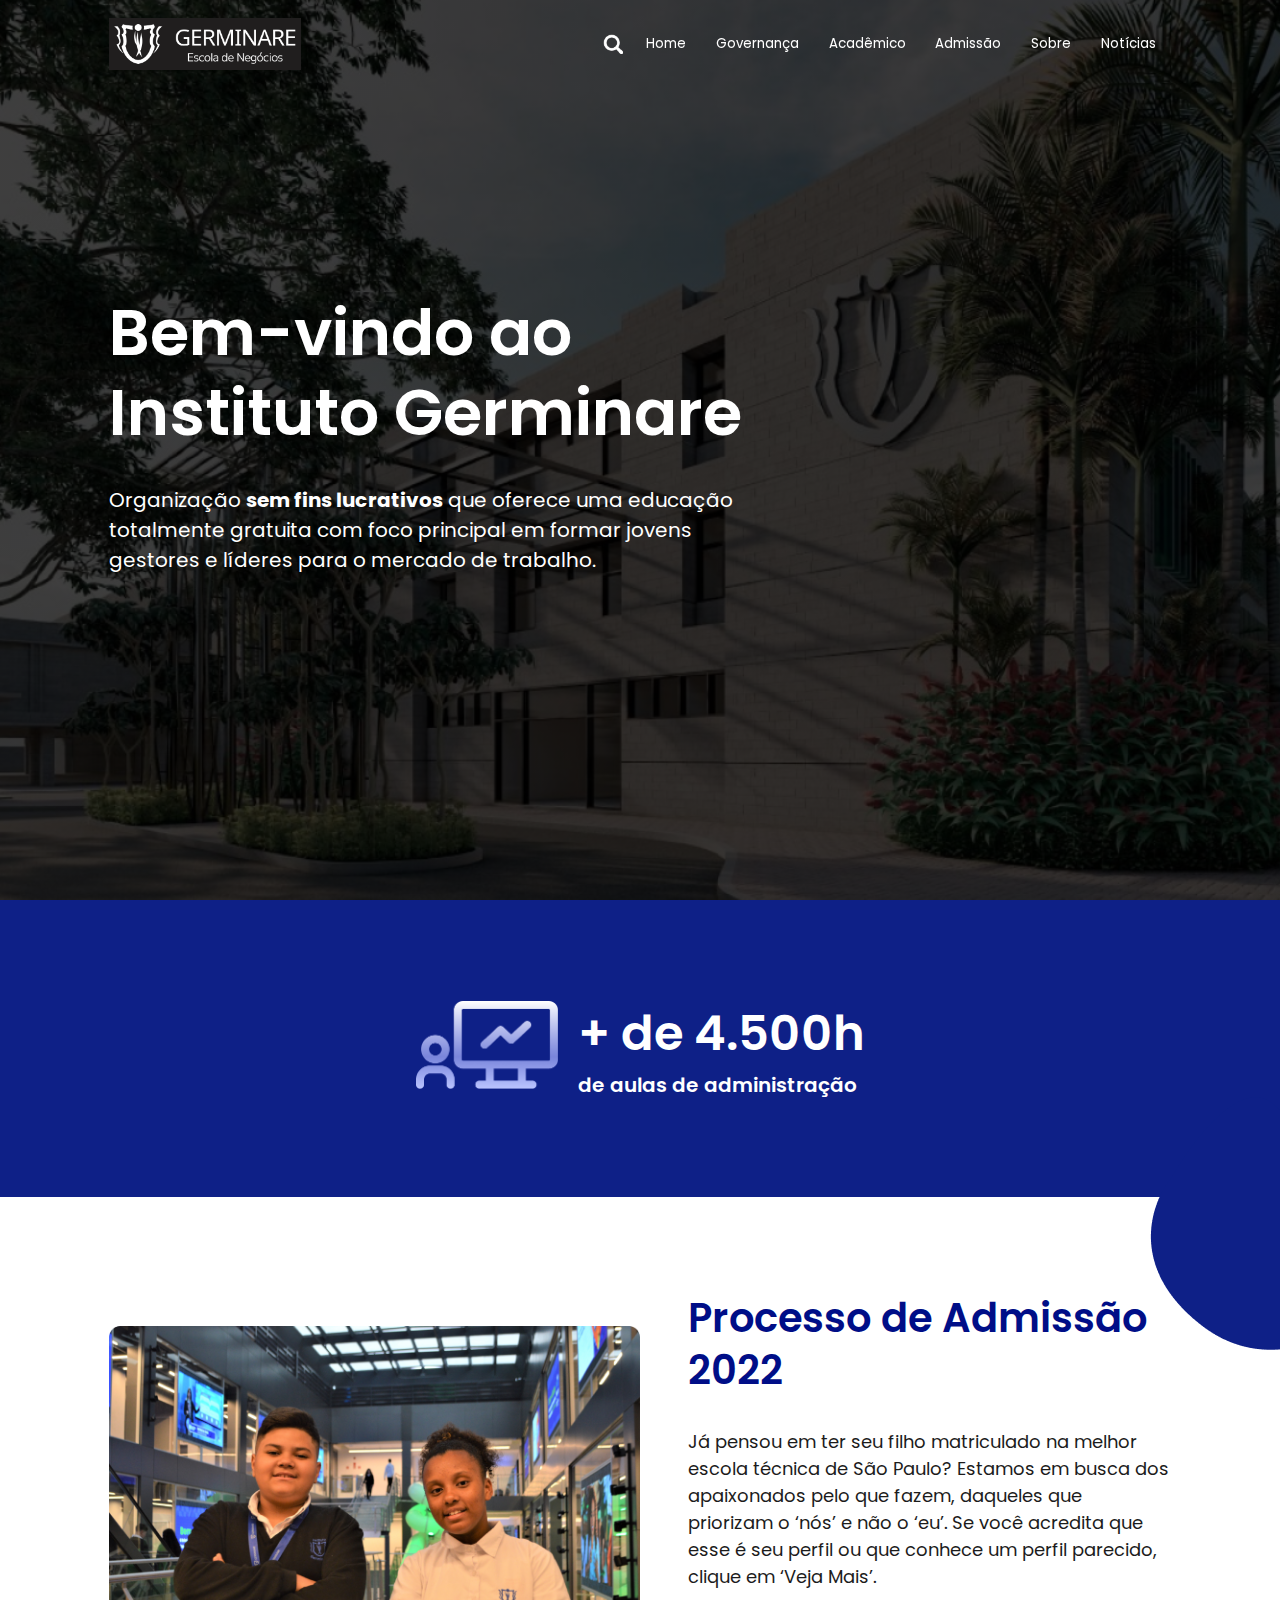
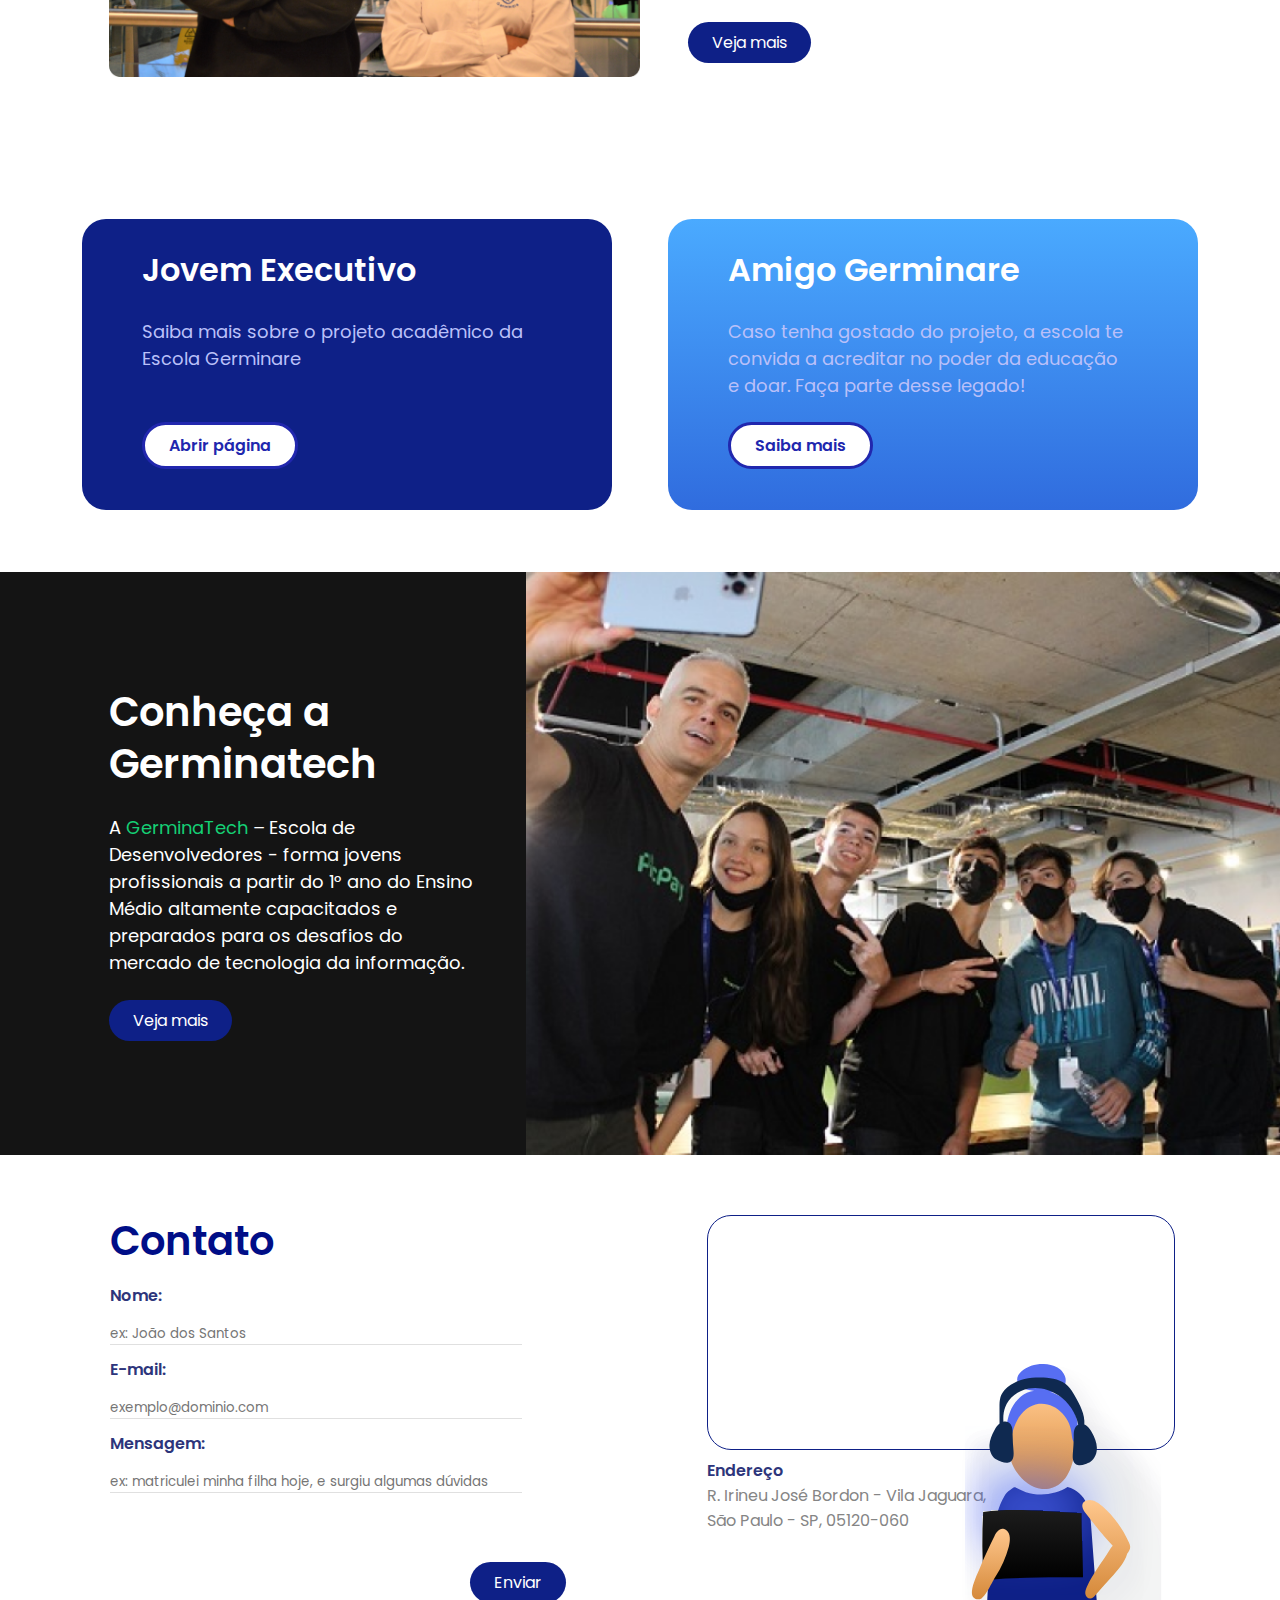
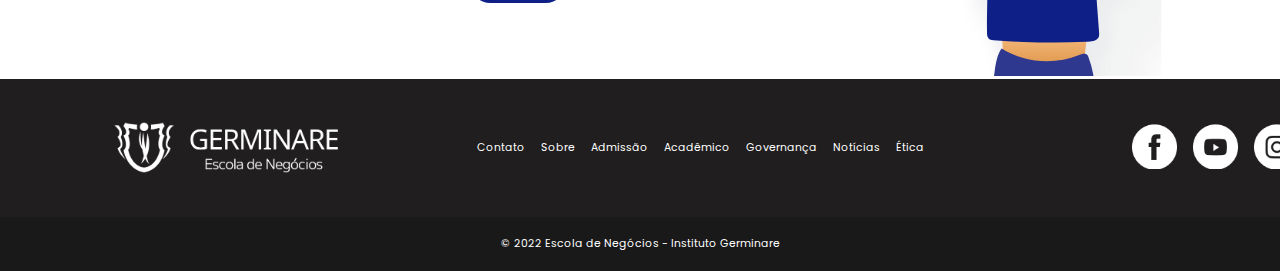
<file: index.html>
<!DOCTYPE html>
<html lang="pt-br">
<head>
    <meta charset="UTF-8">
    <meta http-equiv="X-UA-Compatible" content="IE=edge">
    <meta name="viewport" content="width=device-width, initial-scale=1.0">
    <title>Escola Germinare</title>
    <link rel="stylesheet" href="style.css">
    <link rel="stylesheet" href="responsive.css">
    <script defer src="script.js"></script>


    <!-- font poppins -->
    <link rel="preconnect" href="https://fonts.googleapis.com">
    <link rel="preconnect" href="https://fonts.gstatic.com" crossorigin>
    <link href="https://fonts.googleapis.com/css2?family=Be+Vietnam+Pro:wght@100&family=Poppins:wght@400;600;700;800&display=swap" rel="stylesheet">


</head>
<body onscroll="changeHeader()">
    <div class="hall-site">
        <header class="principal header-general">
                <nav class="header_nav">
                    <div id="parte_1">
                        <img src="./assets/home-assets/logogerminare.png" alt="Logo Germinare" id="logo-germinare">
                    </div>
                    <div class="flex">
                        <img src="./assets/home-assets/ico__search.png" alt="Ícone de Pesquisa" id="icone-pesquisa">
                        <ul id="parte_2">
                            <li><a href=""><h5>Home</h5></a></li>
                            <li><a href=""><h5>Governança</h5></a></li>
                            <li><a href=""><h5>Acadêmico</h5></a></li>
                            <li><a href=""><h5>Admissão</h5></a></li>
                            <li><a href="sobrepage.html"><h5>Sobre</h5></a></li>
                            <li><a href=""><h5>Notícias</h5></a></li>
                        </ul>
                    </div>
                </nav>
        </header>
        <header class="alternativeHeader header-general"  >
            <nav class="header_nav">
                <div id="parte_1">
                    <img src="./assets/home-assets/logogerminare.png" alt="Logo Germinare" id="logo-germinare">
                </div>
                <img src="./assets/home-assets/ico__search.png" alt="Ícone de Pesquisa" id="icone-pesquisa">
                <img style="margin-left: 1.6rem;" src="././assets/home-assets/svg-menu.svg" onclick="openMenu()">
            </nav>
        </header>
        <div class="menu-hidden">
            <img src="././assets/home-assets/svg-close.svg" onclick="closeMenu()">
            <ul class="flex">
                <li><a href=""><h5>Home</h5></a></li>
                <li><a href=""><h5>Governança</h5></a></li>
                <li><a href=""><h5>Acadêmico</h5></a></li>
                <li><a href=""><h5>Admissão</h5></a></li>
                <li><a href="sobrepage.html"><h5>Sobre</h5></a></li>
                <li><a href=""><h5>Notícias</h5></a></li>
            </ul>
        </div>

        <div id="content-banner">
            <h1>Bem-vindo ao Instituto Germinare</h1>
            <p id="header-paragraph">Organização <span style="font-weight: 700;">sem fins lucrativos</span> que oferece uma educação totalmente gratuita com foco principal em formar jovens gestores e líderes para o mercado de trabalho.</p>
        </div>
    </div>

    <div id="bigNumber">
        <div id="geral-bigNumber">
            <div>
                <img id="img-bigNumber" src="./assets/home-assets/Union.png" alt="">
            </div>

            <div>
                <p id="titulo-bigNumber">+ de 4.500h</p>
                <p id="descricao-bigNumber">de aulas de administração</p>
            </div>
        </div>
    </div>

    <div>
        <div id="processoAdmissão" class="flex" >
            <img id="img-processoAdmissao" class="block" src="./assets/home-assets/foto-processo-de-admissao.png" alt="">

            <div id="info-processoAdmissão" class="block">
                <h3 class="tituloUm" id="titulo-processoAdmissão">Processo de Admissão 2022</h3>
                <p class="body18" id="content-processoAdmissão">Já pensou em ter seu filho matriculado na melhor escola técnica de São Paulo? Estamos em busca dos apaixonados pelo que fazem, daqueles que priorizam o ‘nós’ e não o ‘eu’. Se você acredita que esse é seu perfil ou que conhece um perfil parecido, clique em ‘Veja Mais’.</p>
                <button class="btn-backgroundAzul">Veja mais</button>
            </div>
            <img id="forma" src="./assets/home-assets/forma.png" alt="">
        </div>
    </div>


    <div>
        <div id="jovemAmigo">
            <div id="jovemExecutivo" class="banner">
                <h4 class="subtitle">Jovem Executivo</h4>
                <p class="body18" id="content-jovemExecutivo">Saiba mais sobre o projeto acadêmico da Escola Germinare</p>
                <button class="btn-backgroundBranco">Abrir página</button>
            </div>

            <div id="amigoGerminare" class="banner">
                <h4 class="subtitle">Amigo Germinare</h4>
                <p class="body18" id="content-amigoGerminare">Caso tenha gostado do projeto, a escola te convida a acreditar no poder da educação e doar. Faça parte desse legado!</p>

                <div class="btn-amigoGerminare">
                    <button class="btn-backgroundBranco">Saiba mais</button>
                </div>
            </div>
        </div>
    </div>

    <div id="germinatech">
        <div id="geral-germinatech" class="flex">
            <div id="content-germinatech" class="block">
                <h3 class="tituloUm" id="titulo-germinatech">Conheça a Germinatech</h3>
                <p class="body18" id="conteudo-germinatech">A <span style="color: #15CF74;">GerminaTech</span> – Escola de Desenvolvedores - forma jovens profissionais a partir do 1° ano do Ensino Médio altamente capacitados e preparados para os desafios do mercado de tecnologia da informação.</p>
                <button class="btn-backgroundAzul">Veja mais</button>
            </div>
            <img class="img-tech" src="./assets/home-assets/img-tech.png" alt="imagem alunos germinatech">
        </div>
    </div>

    <div id="contato">
        <div id="geral-contato" class="flex">
            <div id="form" class="block">
                <h2 class="tituloUm" id="titulo-contatos">Contato</h2>
                <form action="">
                    <div class="informacao">
                        <label for="Nome" class="label-form">Nome:</label>
                        <input type="text" placeholder="ex: João dos Santos" class="input-form">
                    </div>
                    <div class="informacao">
                        <label for="E-mail" class="label-form">E-mail:</label>
                        <input type="text" placeholder="exemplo@dominio.com" class="input-form">
                    </div>
                    <div class="informacao">
                        <label for="Mensagem" class="label-form">Mensagem:</label>
                        <input type="text" placeholder="ex: matriculei minha filha hoje, e surgiu algumas dúvidas" class="input-form">
                    </div>
                    <button type="submit" class="btn-backgroundAzul" id="btn-form">Enviar</button>
                </form>
            </div>

            <div id="mapa" class="block">
                <iframe src="https://www.google.com/maps/embed?pb=!1m14!1m8!1m3!1d14634.170678169487!2d-46.7317863!3d-23.5129766!3m2!1i1024!2i768!4f13.1!3m3!1m2!1s0x0%3A0xcc322969008a3e57!2sInstituto%20J%26F!5e0!3m2!1spt-BR!2sbr!4v1669914293894!5m2!1spt-BR!2sbr"  allowfullscreen="" loading="lazy" referrerpolicy="no-referrer-when-downgrade"></iframe>

                <h3 id="endereco">Endereço</h3>
                <p id="descricao-endereco">R. Irineu José Bordon - Vila Jaguara, São Paulo - SP, 05120-060</p>
            </div>
            <img class="img-contatos" src="././assets/home-assets/svg-ilustracao.svg">
        </div>

    </div>

    <footer>
        <div id="geral">
            <div id="part_1">
                <img src="./assets/home-assets/logogerminare.png" alt="Logo Germinare" id="logo_germinare">
                <div id="textos">
                    <a href="">
                        <h6>Contato</h6>
                    </a>
                    <a href="">
                        <h6>Sobre</h6>
                    </a>
                    <a href="">
                        <h6>Admissão</h6>
                    </a>
                    <a href="">
                        <h6>Acadêmico</h6>
                    </a>
                    <a href="">
                        <h6>Governança</h6>
                    </a>
                    <a href="">
                        <h6>Notícias</h6>
                    </a>
                    <a href="">
                        <h6>Ética</h6>
                    </a>
                </div>
                <a href="https://pt-br.facebook.com/germinareoficial/">
                    <img src="./assets/home-assets/logo_facebook.png" alt="Logo Facebook" class="logo_redes">
                </a>
                <a href="https://www.youtube.com/@escolagerminare9230/videos">
                    <img src="./assets/home-assets/logo_youtube.png" alt="Logo YouTube" class="logo_redes">
                </a>
                <a href="https://www.instagram.com/escolagerminare/">
                    <img src="./assets/home-assets/logo_ins.png" alt="Logo Instagram" class="logo_redes">
                </a>
            </div>

            <div id="part_2">
                <h6>© 2022 Escola de Negócios - Instituto Germinare</h6>
            </div>
        </div>
    </footer>

</body>
</html>
</file>
<file: style.css>
/* general formatations */

* {
  margin: 0;
  padding: 0;
  box-sizing: border-box;
  list-style: none;

}

html {
  font-size: 62.5%;
}

body {
  font-family: "Poppins", sans-serif;
  color: #ffffff;
  font-size: 2rem;
  overflow-x: hidden;
}

.tituloUm {
  font-size: 4rem;
  font-weight: 600;
  line-height: 5.2rem;
  color: #000e87;
}


.body18 {
  font-size: 1.8rem;
  line-height: 2.7rem;
}

.subtitle {
  font-size: 3.2rem;
  font-weight: 600;
}

.btn-backgroundBranco:not(:hover) {
  font-family: "Poppins";
  transition-duration: 150ms;
  padding: 0.8rem 2.4rem;
  background-color: #ffffff;
  color: #2127ae;
  font-size: 1.6rem;
  font-weight: 600;
  border: 3px solid #2127ae;
  border-radius: 20rem;
  align-self:baseline;
}

.btn-backgroundBranco:hover {
  background-color: rgba(0, 0, 0, 0);
  font-family: "Poppins";
  transition-duration: 150ms;
  padding: 0.8rem 2.4rem;
  color: #ffffff;
  border: 3px solid #ffffff;
  border-radius: 20rem;
  font-size: 1.6rem;
  font-weight: 600;
  align-self:baseline;
}

.btn-backgroundAzul:not(:hover) {
  font-family: "Poppins";
  transition-duration: 150ms;
  padding: 0.8rem 2.4rem;
  color: #ffffff;
  background-color: #0e2087;
  border-radius: 20rem;
  font-size: 1.6rem;
  font-weight: 400;
  border: none;
  align-self:baseline;

}

.btn-backgroundAzul:hover {
  font-family: "Poppins";
  transition-duration: 150ms;
  padding: 0.8rem 2.4rem;
  color: #ffffff;
  background-color: #414fcd;
  border-radius: 20rem;
  font-size: 1.6rem;
  font-weight: 400;
  border: none;
  align-self:baseline;
  
}

.flex{
  display: flex;
  gap: 0.8rem
}

/* header */


a {
  text-decoration: none;
  color: white;
}

nav {
  height: 10rem;
}

.hall-site{
  background: linear-gradient(rgba(0, 0, 0, 0.75), rgba(0, 0, 0, 0.75)),
  url(assets/home-assets/background-banner.png);
  background-repeat: no-repeat;
  background-size: cover;
  height: 100vh;
  padding: 0 10.9rem;
  justify-content: center;
  display: flex;
}

.header-general{
  width: 100%;
  display: flex;
  align-items: center;
  height: 8.8rem;
  display: flex;
  align-items: center;
  position: fixed;
  transition: 0.3s;
  z-index: 5;
  
}

.header_nav {
  display: flex;
  align-items: center;
  justify-content: space-between;
  width: 100%;
  padding: 0 10.9rem;
}

#content-banner{
  align-self:center;
  width: 100%;
}

#logo-germinare {
  max-width: 19.2rem;
  
}

#icone-pesquisa {
  max-width: 2rem;
  max-height: 3rem;
}

#parte_2 {
  display: flex;
  color: white;
  font-family: Arial, Helvetica, sans-serif;
  font-size: 1.6rem;
  justify-content: space-around;
  width: 54rem;

}
#parte_2 > li{
  display: flex;
  
}

#parte_1 {
  display: flex;
  align-items: center;
  width: 70.1rem;

}


h1 {
  font-weight: 600;
  line-height: 8rem;
  font-size: 6.4rem;
  max-width: 650px;
}

#header-paragraph {
  margin: 3.2rem 0;
  font-size: 2rem;
  max-width: 636px;
}

#img-bigNumber {
  max-width: 142px;
  height: 88px;
}

/* section 1 */
#bigNumber,
#jovemAmigo {
  display: flex;
  justify-content: center;
  align-items: center;
}

#bigNumber {
  height: 33vh;
  background: linear-gradient(rgba(14, 32, 135), rgba(14, 32, 135));
}

#geral-bigNumber {
  display: flex;
  align-items: center;
  justify-content: center;
  gap: 2rem;
}

#titulo-bigNumber,
#descricao-bigNumber {
  font-weight: 600;
  font-size: 4.8rem;
}

#descricao-bigNumber {
  font-size: 2rem;
}

/* section 2 */
#jovemAmigo {
  gap: 5.6rem;
  flex-wrap: wrap;
  margin: 6.2rem auto;
}

.banner {
  max-width: 530px;
  height: 29.1rem;
  border-radius: 2.4rem;
  padding: 2.7rem 7rem 4.5rem 6rem;
}

#jovemExecutivo {
  background-color: #0e2087;
}

#amigoGerminare {
  background: linear-gradient(rgba(74, 170, 255), rgba(48, 108, 222));
}

#content-amigoGerminare,
#content-jovemExecutivo {
  max-width: 413px;
  height: 8rem;
  color: #bac0f9;
  margin: 2.4rem auto;
}


/* section 3 */

#img-processoAdmissao {
  margin-top: 4.9rem;
  max-width: 682px;
  max-height: 437px;
}

#titulo-processoAdmissão,
#titulo-contatos {
  width: 100%;
}

#titulo-contatos{
    margin-bottom: 1.6rem;
}

#content-processoAdmissão {
  margin: 3.2rem 0;
  max-width: 494px;
  color: #1c1c1c;
}

#geral-germinatech {
  display: flex;
}



#processoAdmissão {
  justify-content: center;
  align-items: center;
  /* position: absolute; */

  padding: 8rem 10.9rem;
  gap: 4.8rem;
  position: relative;
}

#forma{
  top: -10rem;
  left: calc(100% - 130px);
  position: absolute;

}


/* section 4 */

#germinatech {
  width: 100%;
  display: flex;
  background-color: #141414;

}

#geral-germinatech {
  justify-content: space-between;
  align-items: center;
  gap:40px;
  display: flex;
  width: 100%;
  padding:0 0 0 10.9rem ;
  height: 100%;
}

#titulo-germinatech {
  max-width: 451px;
  color: #ffffff;
} 

#content-germinatech{
  display: flex;
  flex-direction: column;
  gap: 2.4rem;
}

.img-tech {
  
height: 100%;
  width: 100%;
}

/* section form */
#geral-contato {
  gap: 12.8rem;
  display: flex;
  margin: 6rem 10.5rem 7.6rem 11rem;
  position: relative;

}


.label-form {
  display: block;
  font-weight: 600;
  font-size: 1.6rem;
  width: 70%;
  color: #2d357b;
  margin-bottom: 0.8rem;
}

.input-form {
  width: 88%;
  font-family: "Poppins", sans-serif;
  margin-bottom: 1.2rem;
  cursor: pointer;
  border: none;
  border-bottom: 1px solid #e0e0e0;
  outline: none;
}

iframe {
  width: 100%;
  height: 23.5rem;
  border: 1px solid;
  color: #0e2087;
  border-radius: 2.4rem;
}

#endereco,
#descricao-endereco {
  font-size: 1.6rem;
  width: 60%;
}

#descricao-endereco {
  color: #858585;
  max-width: 512px;
}

#endereco {
  color: #2d357b;
  max-width: 92px;
  font-weight: 600;
}

#btn-form {
  margin: 5.7rem 0 0 36rem;
}

.block {
  width: 50%;
}

.img-contatos{
  position: absolute;
  width: 25.8rem;
  left: calc( 100% - 25.8rem);
  top: calc(100% + 7.6rem - 31.8rem)

}

option{
    color: #858585;   
}



/* footer */
footer {
  height: 19.2rem;
}

#geral {
  color: white;
  font-size: 1.6rem;
  font-family: Arial, Helvetica, sans-serif;
}

a {
  text-decoration: none;
  color: white;
}

h6, h5{
  font-family: 'Poppins', sans-serif;
  font-weight: 400;
}

#part_1 {
  height: 13.8rem;
  background-color: #201e1e;
  display: flex;
  align-items: center;
}

#textos {
  display: flex;
  justify-content: space-between;
  margin-left: 13.2rem;
  margin-right: 19.2rem;
  gap: 1.6rem;
}

#logo_germinare {
  max-width: 30rem;
  max-height: 6.5rem;
  margin-left: 10.8rem;
}

.logo_redes {
  max-width: 21rem;
  max-height: 4.6rem;
  margin-left: 1.6rem;
}

#part_2 {
  height: 5.4rem;
  background-color: #191919;
  display: flex;
  justify-content: center;
  align-items: center;
}

.alternativeHeader{
  display: none ;
}


.menu-hidden{
  position: fixed;
  top: 0;
  transition: 0.2s;
  background-color: #1c1c1c;
  height: 100%;
  padding: 1.6rem;
  width: 30%;
  left: 100%;
  z-index: 10;

}
.menu-hidden > ul {
  height: 100%;
  flex-direction: column;
  gap: 1.6rem;
}
.menu-hidden > img{
justify-self: flex-start;
}
</file>
<file: responsive.css>
@media (max-width: 1024px){
    .alternativeHeader{
      display: flex;
    }

    .principal{
        display: none;
    }

    :root{
        font-size: 50%;
    }
    #forma{
        display: none;
    }
    .hall-site{
        height: 80vh;
    }
    .flex{
        flex-direction: column;
    }
    #img-processoAdmissao{
        width: 90%;
    }
    #info-processoAdmissão{
        width: 80%;
    }
    .block{
        width: 100%;
    }
    #geral-germinatech {
        padding:4.8rem 12.8rem ;
      }
    .banner{
        max-width: 456px;
    }
}
@media (max-width: 768px) {
    :root{
        font-size: 40%;
    }
}
/* @media screen and (max-width: 1050px) {
    .tituloUm {
      font-size: 3rem;
      line-height: 3rem;
    }
  
    .body18 {
      font-size: 1.4rem;
      line-height: 1.9rem;
    }
  
    .btn-backgroundAzul:not(:hover) {
      font-size: 1.2rem;
    }
  
    .btn-backgroundAzul:hover {
      font-size: 1.2rem;
    }
  
    #content-processoAdmissão {
      margin: 1.9rem auto;
    }
  }  */
</file>
